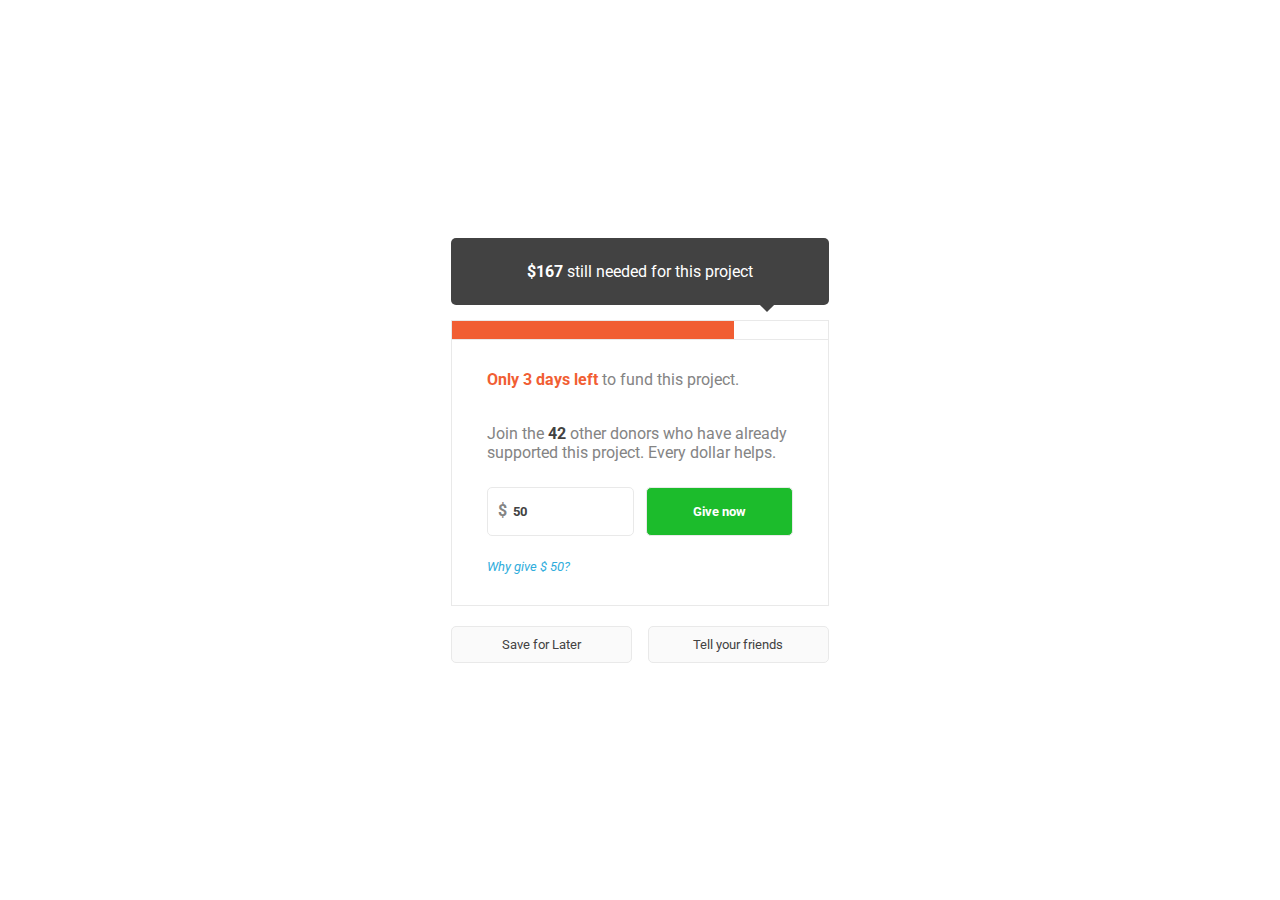
<file: donation modal/index.html>
<!DOCTYPE html>
<html lang="en">
<head>
    <meta charset="UTF-8">
    <meta http-equiv="X-UA-Compatible" content="IE=edge">
    <meta name="viewport" content="width=device-width, initial-scale=1.0">
    <title>Donation Modal</title>
    <link rel="stylesheet" href="index.css">
</head>
<body>
    <div id="donationWrapper">
        <div id="donationModal">
            <div id="donationModalHeader">
                <p class="white-text text-centered">
                    <!-- select currency symbol and sum by targetting the parent ID donationModalHeader
                        if you want to have these values interactive
                    -->
                    <span class="currency-symbol bold-text white-text">$</span><span class="currency-sum bold-text white-text">167</span> still needed for this project
                </p>
            </div>

            <div class="progress-bar"></div>
            <div id="donationModalBody">

                <div class="text-content">
                    <p>
                        <span class="orange-text bold-text">Only 3 days left</span> to fund this project.
                    </p>

                    <p>
                        Join the <span class="bold-text">42</span> other donors who have already supported this project. Every dollar helps.
                    </p>

                    <div class="form-controls">
                        <div>
                            <input class="bold-text" type="number" value="50" />
                            <span class="bold-text currency-symbol">$</span>
                        </div>

                        <button class="bold-text white-text">Give now</button>
                    </div>

                    <div class="info-link">

                        <!-- select currency symbol and sum by targetting the parent CLASS info-link
                            if you want to have these values interactive
                        -->
                        <button class="italic-text">
                            Why give 
                            <span class="currency-symbol">$</span>
                            <span class="currency-sum">50</span>?
                        </button>
                    </div>
                </div>
            </div>

            <div id="donationModalButtons">
                <button class="save-later">Save for Later</button>
                <button class="tell-friends">Tell your friends</button>
            </div>
        </div>
    </div>

    <script src="./scripts/main.js" type="module"></script>
</body>
</html>
</file>
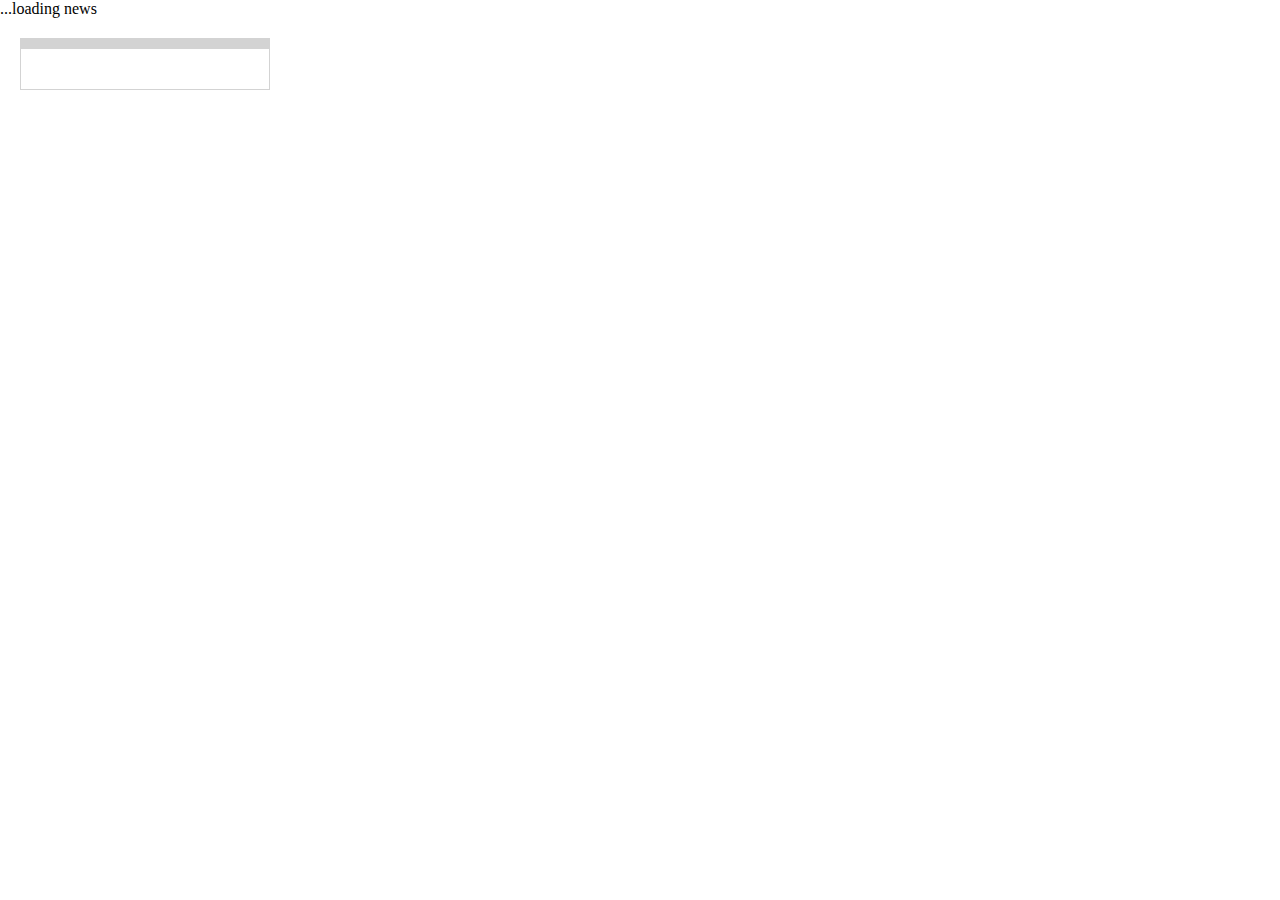
<file: news widget/index.html>
<!DOCTYPE html>
<html lang="en">
<head>
    <meta charset="UTF-8">
    <meta http-equiv="X-UA-Compatible" content="IE=edge">
    <meta name="viewport" content="width=device-width, initial-scale=1.0">
    <title>News Widget</title>
    <link rel="stylesheet" href="index.css">
</head>
<body>
    <main>
        <p id="spinner">...loading news</p>

        <section id="articleSection">
            <section id="articleSectionControls">
            </section>
            <section id="articles"></section>
        </section>
    </main>

    <script src="./scripts/main.js" type="module"></script>
</body>
</html>
</file>
<file: donation modal/index.css>
@import url('https://fonts.googleapis.com/css2?family=Roboto:ital,wght@0,300;0,400;0,500;0,700;1,300;1,400&display=swap%27');

/* start of variables */
:root {
    --primaryColor: #424242;
    --secondaryColor: #F15E33;
    --white: #fff;
    --green: #1cbc2c;
    --blue: #30ADDC;
    --borderColor: #e9e9e9;
    --textPrimaryColor: #848484;
    --red: #cc0000;
}

button {
    cursor: pointer;
}
/* end of variables */

/* global reset */
* {
    margin: 0;
    padding: 0;
    box-sizing: border-box;
    font-family: 'Roboto', sans-serif;
    color: var(--primaryColor);
}
/* end of global reset */

/* start of helper classes */
.bold-text {
    font-weight: bold;
}

.italic-text {
    font-style: italic;
}

.orange-text {
    color: var(--secondaryColor);
}

.blue-text {
    color: var(--blue);
}

.white-text {
    color: var(--white);
}

.text-centered {
    text-align: center;
}

.input-error-validation {
    border-color: var(--red) !important;
}

/* end of helper classes */

#donationModal {
    max-width: 450px;
    width: 100%;
    padding: 28px 36px;
}

#donationModalHeader {
    background-color: var(--primaryColor);
    padding: 15px;
    border-radius: 5px;
    margin-bottom: 15px;
    padding: 24px 0;
    position: relative;
}

#donationModalHeader::before {
    content: "";
    position: absolute;
    bottom: -5px;
    right: 15%;
    width: 10px;
    height: 10px;
    background-color: var(--primaryColor);
    transform: rotate(45deg);
}

.progress-bar {
    height: 20px;
    border: 1px solid var(--borderColor);
    position: relative;
}

.progress-bar::before {
    content: "";
    position: absolute;
    background-color: var(--secondaryColor);
    top: 0;
    left: 0;
    width: 75%;
    height: 100%;
}

#donationModalBody {
    padding: 30px 35px;
    border: 1px solid var(--borderColor);
    border-top: none;
    margin-bottom: 20px;
}

.text-content p {
    color: var(--textPrimaryColor);
}
.text-content p:first-child {
    margin-bottom: 35px;
}

.text-content p:nth-child(2) {
    margin-bottom: 25px;
}

.form-controls {
    display: flex;
    justify-content: space-between;
    align-items: center;
    margin-bottom: 20px;
}

.form-controls div,
.form-controls button {
    width: -webkit-fill-available;
    max-width: 48%;
    padding: 16px 0;
    border: 1px solid var(--borderColor);
    border-radius: 5px;
}

.form-controls button:disabled {
    opacity: 0.5;
    cursor: not-allowed;
}

.form-controls div {
    display: flex;
    align-items: center;
    position: relative;
}

.form-controls input {
    text-indent: 25px;
    width: 100%;
    border: none;
    outline: none;
}

.form-controls input ~ span {
    position: absolute;
    content: "";
    left: 10px;
    top: 50%;
    transform: translateY(-50%);
    color: var(--textPrimaryColor);
    line-height: 100%;
}

.form-controls button {
    background-color: var(--green);
}

.info-link button,
.info-link span {
    color: var(--blue);
}

.info-link button {
    border: none;
    background: transparent;
}

#donationModalButtons {
    display: flex;
    justify-content: space-between;
    align-items: center;
}

#donationModalButtons button {
    width: -webkit-fill-available;
    max-width: 48%;
    padding: 10px 0;
    border: 1px solid var(--borderColor);
    border-radius: 5px;
    background-color: #fafafa;
}

@media only screen and (min-width: 450px) {
    #donationWrapper {
        display: flex;
        flex-direction: column;
        justify-content: center;
        align-items: center;
        min-height: 100vh;
    }
}
</file>
<file: news widget/index.css>
* {
    margin: 0;
    padding: 0;
    box-sizing: border-box;
}

#articleSection {
    max-width: 250px;
    width: 100%;
    border: 1px solid lightgray;
    margin: 20px;
}

#articleSectionControls {
    display: flex;
    justify-content: space-between;
    align-items: center;
    padding: 5px 10px;
    background-color: lightgray;
}

#articleSectionControls .page-indicators {
    display: flex;
    justify-content: center;
    align-items: center;
    gap: 5px;
}

.page-indicator {
    background-color: black;
    outline: none;
    width: 10px;
    height: 10px;
    border-radius: 50%;
    padding: 5px;
    cursor: pointer;
}

#articles {
    padding: 20px 10px;
}

#articles .news-card {
    display: none;
}

.current {
    display: block !important;
}

.news-card article:last-child {
    margin-bottom: 0;
}

article {
    margin-bottom: 20px;
    width: 100%;
}

article h3 {
    margin-bottom: 5px;
}

article a {
    color: black;
}

article p {
    display: -webkit-box;
    -webkit-line-clamp: 2;
    -webkit-box-orient: vertical;  
    overflow: hidden;
}
</file>
